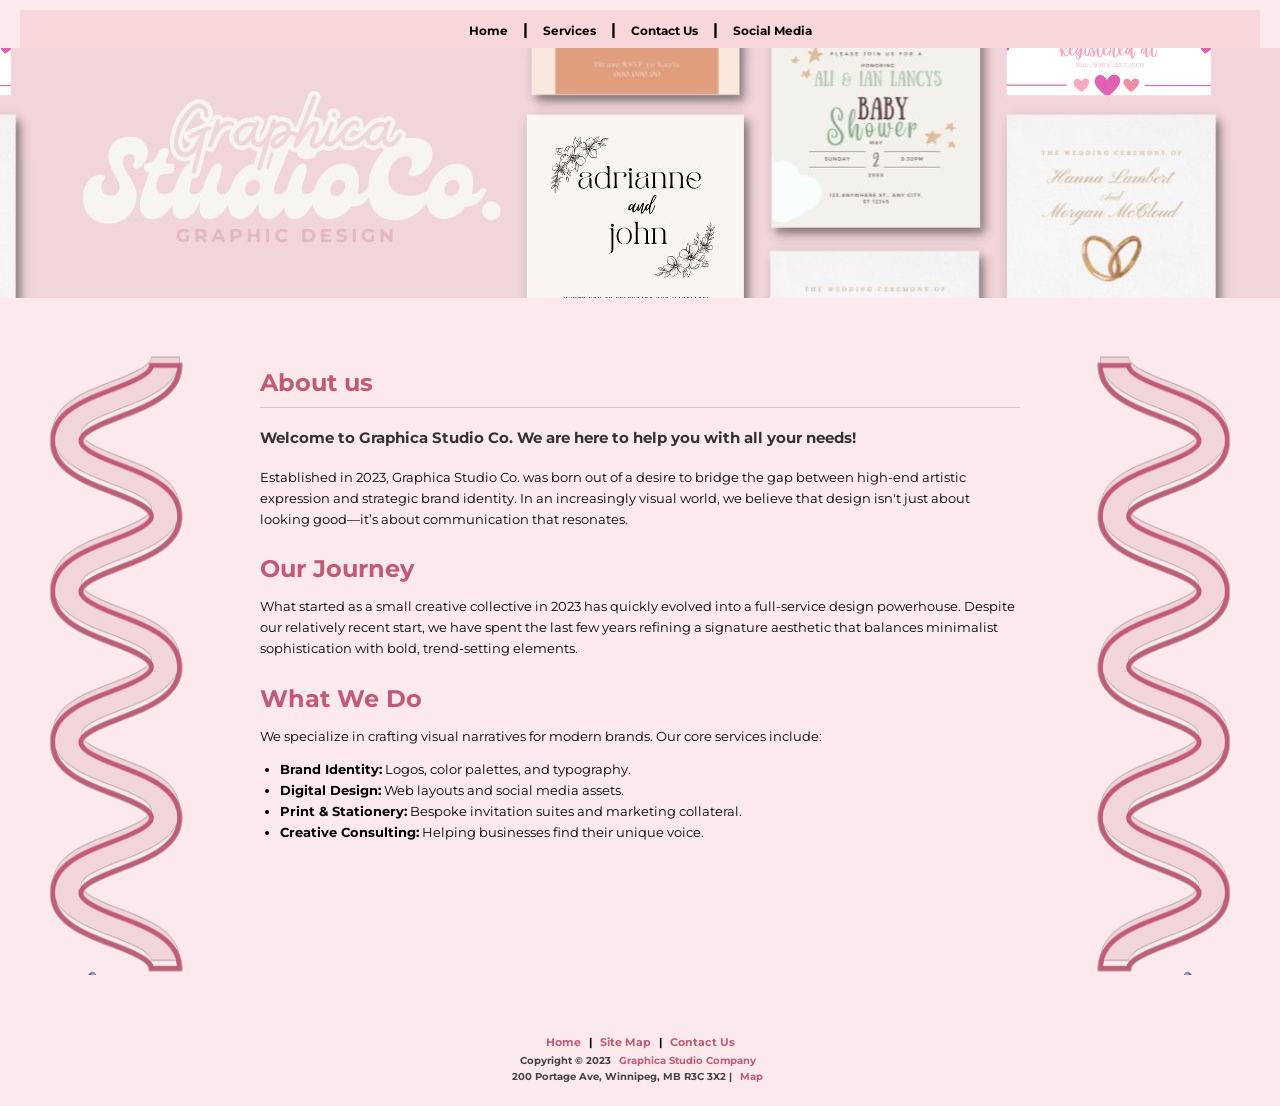
<file: index.html>
<!DOCTYPE html>
<html>
<head>
    <title>Graphica Studio Co.</title>
    <link rel="stylesheet" href="home.css" />
    <link rel="preconnect" href="https://fonts.googleapis.com">
    <link rel="preconnect" href="https://fonts.gstatic.com" crossorigin>
    <link href="https://fonts.googleapis.com/css2?family=Montserrat:ital,wght@0,100..900;1,100..900&display=swap" rel="stylesheet">
</head>

<body>
    <div class="main-area">
        <div class="top-row-container">
            <nav class="main-nav"> 
                <ul>
                    <li><a href="index.html">Home</a></li> |
                    <li><a href="project 4 - Services.html">Services</a></li> |
                    <li><a href="project 4 - Contact.html">Contact Us</a></li> |
                    <li><a href="">Social Media</a></li>
                </ul>
            </nav>
        </div>

        <div class="banner"></div>

        <div class="content-body-wrapper"> 
            
            <div class="left-wiggle-design">
                <img src="images/wiggle.png" alt="wiggle left">
            </div>

            <div class="content-body"> 
                <main class="about-us-area">
                    <h2>About us</h2>
                    <hr class="header-line">
                    <p class="intro">Welcome to Graphica Studio Co. We are here to help you with all your needs!</p>

                    <div class="main-text-area">
                        <p class="text-area">
                            Established in 2023, Graphica Studio Co. was born out of a desire to bridge the gap between high-end artistic expression and strategic brand identity. In an increasingly visual world, we believe that design isn't just about looking good—it’s about communication that resonates.
                        </p>

                        <h2>Our Journey</h2>
                        <p class="text-area">
                            What started as a small creative collective in 2023 has quickly evolved into a full-service design powerhouse. Despite our relatively recent start, we have spent the last few years refining a signature aesthetic that balances minimalist sophistication with bold, trend-setting elements.
                        </p>

                        <h2>What We Do</h2>
                        <div class="text-area">
                            <p>We specialize in crafting visual narratives for modern brands. Our core services include:</p>
                            <ul>
                                <li><strong>Brand Identity:</strong> Logos, color palettes, and typography.</li> 
                                <li><strong>Digital Design:</strong> Web layouts and social media assets.</li>
                                <li><strong>Print & Stationery:</strong> Bespoke invitation suites and marketing collateral.</li>
                                <li><strong>Creative Consulting:</strong> Helping businesses find their unique voice.</li>
                            </ul>
                        </div>
                    </div>
                </main> 
            </div> 

            <div class="right-wiggle-design">
                <img src="images/wiggle.png" alt="wiggle right">
            </div>

        </div> <footer class="site-footer">
            <nav class="footer-links">
                <a href="#">Home</a> | 
                <a href="#">Site Map</a> | 
                <a href="#">Contact Us</a>
            </nav>
            <p class="copyright">
                Copyright © 2023 <span class="blue-text-small"><a href="#">Graphica Studio Company</a></span>
            </p>
            <p class="address">
                200 Portage Ave, Winnipeg, MB R3C 3X2 | 
                <span class="blue-text-small"><a href="#">Map</a></span>
            </p>
        </footer>

    </div> 
</body>
</html>
</file>
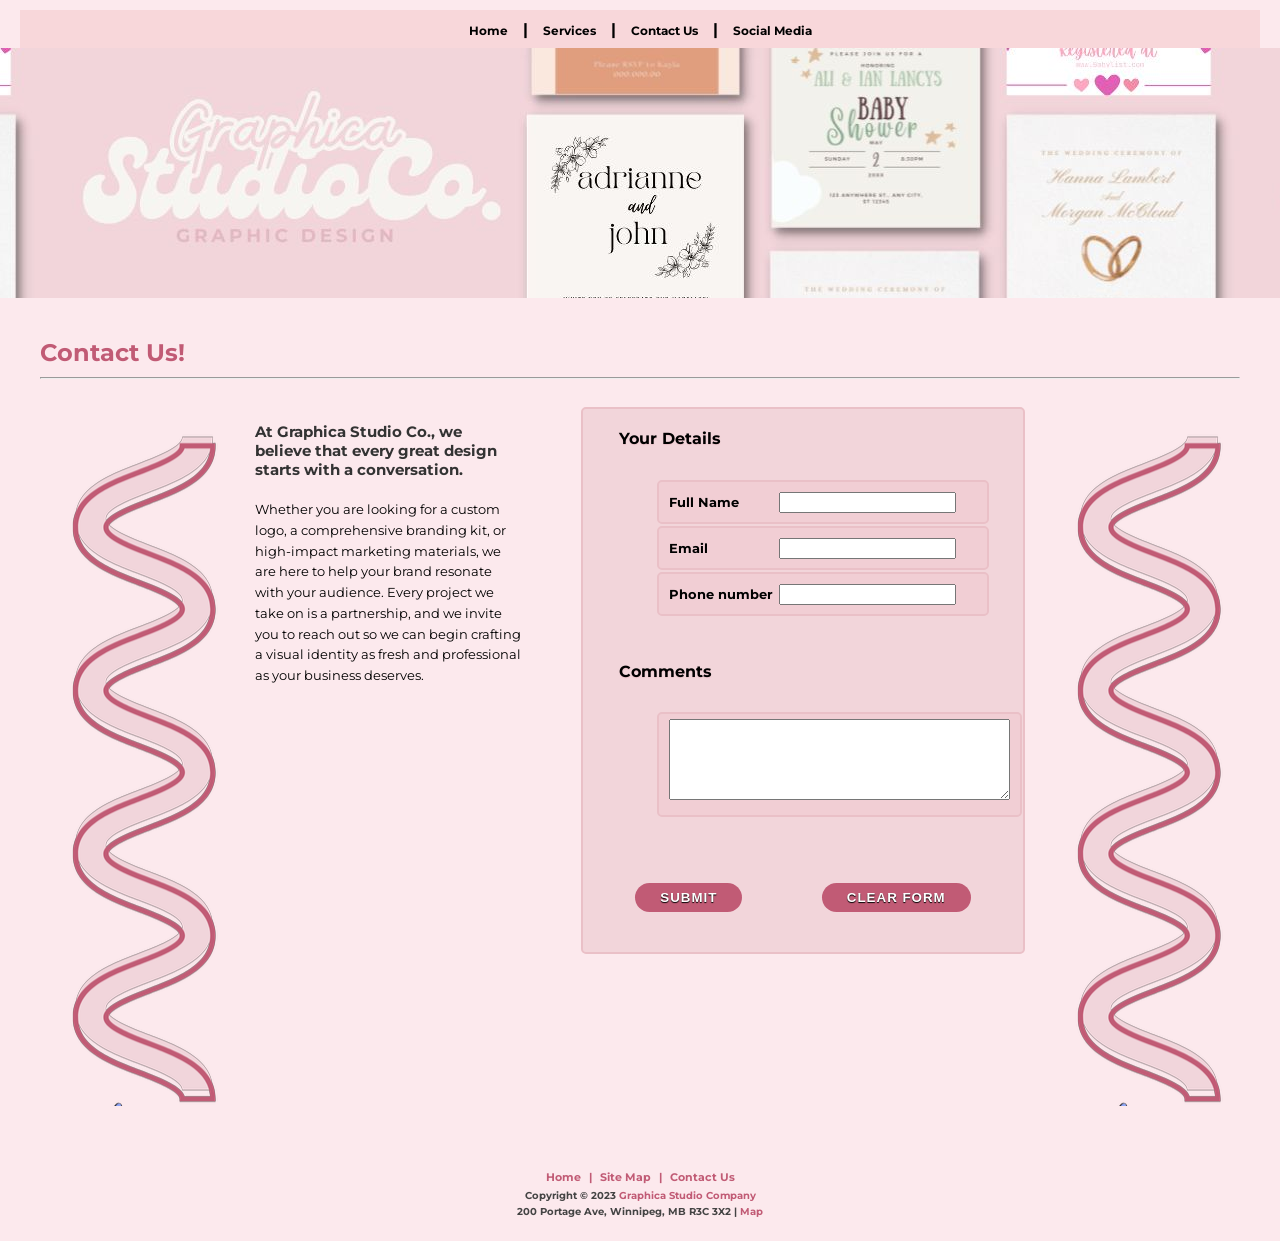
<file: project 4 - Contact.html>
<!DOCTYPE html>
<html>
<head>
    <title>Graphica Studio Co. - Contact Us</title>
    <link rel="stylesheet" href="project 4 - Contact.css" />
    <link rel="preconnect" href="https://fonts.googleapis.com">
    <link rel="preconnect" href="https://fonts.gstatic.com" crossorigin>
    <link href="https://fonts.googleapis.com/css2?family=Montserrat:ital,wght@0,100..900;1,100..900&display=swap" rel="stylesheet">
    <script src="formValidate.js"></script>
</head>

<body>
    <div class="main-area">
        <div class="top-row-container">
            <nav class="main-nav"> 
                <ul>
                    <li><a href="index.html">Home</a></li> |
                    <li><a href="project 4 - Services.html">Services</a></li> |
                    <li><a href="project 4 - Contact.html">Contact Us</a></li> |
                    <li><a href="">Social Media</a></li>
                </ul>
            </nav>
        </div>

        <div class="banner"></div>

        <div class="content-body"> 
            <main class="about-us-area">
                <h2>Contact Us!</h2>
                <hr class="header-line">

                <div class="content-body-wrapper"> 
                    
                    <div class="left-wiggle-design">
                        <img src="images/wiggle.png" alt="wiggle design left">
                    </div>

                    <div class="contact-flex-container">
                        
                        <div class="contact-text">
                            <p class="intro">At Graphica Studio Co., we believe that every great design starts with a conversation.</p>
                            <p class="text-area">
                                Whether you are looking for a custom logo, a comprehensive branding kit, or high-impact marketing materials, we are here to help your brand resonate with your audience. Every project we take on is a partnership, and we invite you to reach out so we can begin crafting a visual identity as fresh and professional as your business deserves.
                            </p>

                        </div>

                        <div id="contact-Form">
                            <form id="contactYou" action="thankyou.php" method="get">
                                <fieldset> 
                                    <legend> Your Details </legend>
                                    <ol>
                                        <li>
                                            <label for="fullname">Full Name </label>
                                            <input id="fullname" name="fullname" type="text">
                                            <p class="shippingError error" id="fullname_error">* Required field</p>
                                        </li>
                                        <li>
                                            <label for="email">Email</label>
                                            <input type="text" id="email"name="email">
                                            <p class="shippingError error" id="email_error">* Required field</p>
                                        </li>
                                        <li>
                                            <label for="phone">Phone number </label>
                                            <input type="text" id="phone">
                                            <p class="shippingError error" id="phonenumber_error">* Required field</p>
                                        </li>
                                    </ol>
                                </fieldset>

                                <fieldset>
                                    <legend> Comments</legend>
                                    <ol>
                                        <li>
                                            <textarea id="comments" name="comments" rows="5" cols="40"></textarea>
                                        </li>
                                    </ol>
                                </fieldset>

                                <fieldset class="button-row">
                                    <button type="submit">Submit</button>
                                    <button type="reset" id = "clear">Clear Form</button>
                                </fieldset>
                            </form>
                        </div> </div> <div class="right-wiggle-design">
                        <img src="images/wiggle.png" alt="wiggle design right">
                    </div>

                </div> </main> 
        </div> 

        <footer class="site-footer">
            <nav class="footer-links">
                <a href="#">Home</a> | 
                <a href="#">Site Map</a> | 
                <a href="#">Contact Us</a>
            </nav>
            <p class="copyright">
                Copyright © 2023 <span class="blue-text-small"><a href="#">Graphica Studio Company</a></span>
            </p>
            <p class="address">
                200 Portage Ave, Winnipeg, MB R3C 3X2 | 
                <span class="blue-text-small"><a href="#">Map</a></span>
            </p>
        </footer>

    </div> 
</body>
</file>
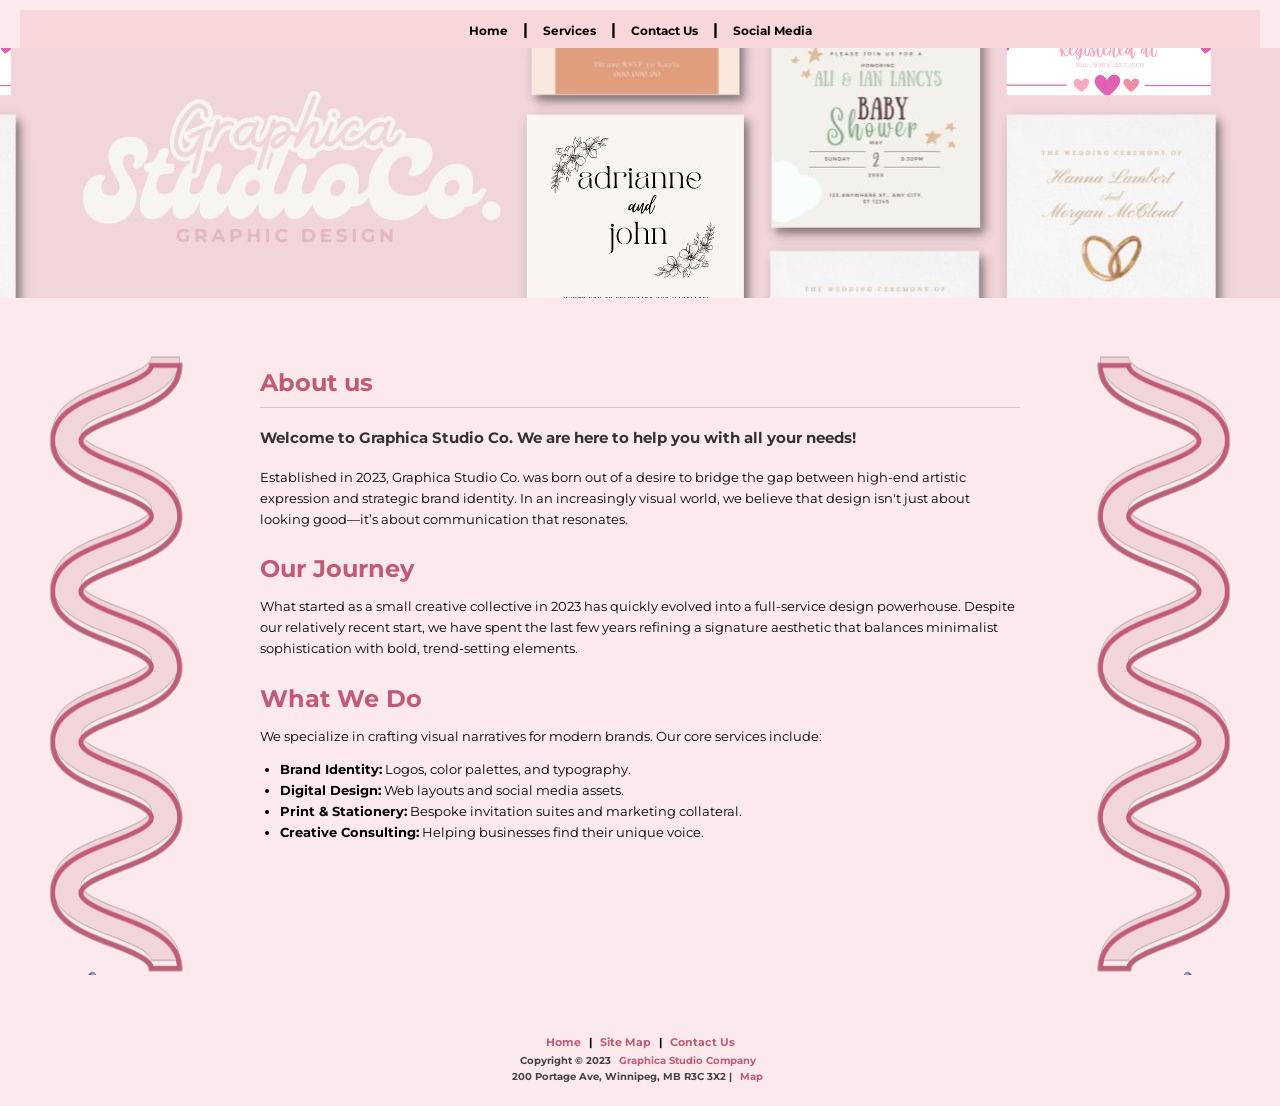
<file: project 4 - home.html>
<!DOCTYPE html>
<html>
<head>
    <title>Graphica Studio Co.</title>
    <link rel="stylesheet" href="home.css" />
    <link rel="preconnect" href="https://fonts.googleapis.com">
    <link rel="preconnect" href="https://fonts.gstatic.com" crossorigin>
    <link href="https://fonts.googleapis.com/css2?family=Montserrat:ital,wght@0,100..900;1,100..900&display=swap" rel="stylesheet">
</head>

<body>
    <div class="main-area">
        <div class="top-row-container">
            <nav class="main-nav"> 
                <ul>
                    <li><a href="project 4 - home.html">Home</a></li> |
                    <li><a href="project 4 - Services.html">Services</a></li> |
                    <li><a href="project 4 - Contact.html">Contact Us</a></li> |
                    <li><a href="">Social Media</a></li>
                </ul>
            </nav>
        </div>

        <div class="banner"></div>

        <div class="content-body-wrapper"> 
            
            <div class="left-wiggle-design">
                <img src="images/wiggle.png" alt="wiggle left">
            </div>

            <div class="content-body"> 
                <main class="about-us-area">
                    <h2>About us</h2>
                    <hr class="header-line">
                    <p class="intro">Welcome to Graphica Studio Co. We are here to help you with all your needs!</p>

                    <div class="main-text-area">
                        <p class="text-area">
                            Established in 2023, Graphica Studio Co. was born out of a desire to bridge the gap between high-end artistic expression and strategic brand identity. In an increasingly visual world, we believe that design isn't just about looking good—it’s about communication that resonates.
                        </p>

                        <h2>Our Journey</h2>
                        <p class="text-area">
                            What started as a small creative collective in 2023 has quickly evolved into a full-service design powerhouse. Despite our relatively recent start, we have spent the last few years refining a signature aesthetic that balances minimalist sophistication with bold, trend-setting elements.
                        </p>

                        <h2>What We Do</h2>
                        <div class="text-area">
                            <p>We specialize in crafting visual narratives for modern brands. Our core services include:</p>
                            <ul>
                                <li><strong>Brand Identity:</strong> Logos, color palettes, and typography.</li> 
                                <li><strong>Digital Design:</strong> Web layouts and social media assets.</li>
                                <li><strong>Print & Stationery:</strong> Bespoke invitation suites and marketing collateral.</li>
                                <li><strong>Creative Consulting:</strong> Helping businesses find their unique voice.</li>
                            </ul>
                        </div>
                    </div>
                </main> 
            </div> 

            <div class="right-wiggle-design">
                <img src="images/wiggle.png" alt="wiggle right">
            </div>

        </div> <footer class="site-footer">
            <nav class="footer-links">
                <a href="#">Home</a> | 
                <a href="#">Site Map</a> | 
                <a href="#">Contact Us</a>
            </nav>
            <p class="copyright">
                Copyright © 2023 <span class="blue-text-small"><a href="#">Graphica Studio Company</a></span>
            </p>
            <p class="address">
                200 Portage Ave, Winnipeg, MB R3C 3X2 | 
                <span class="blue-text-small"><a href="#">Map</a></span>
            </p>
        </footer>

    </div> 
</body>
</html>
</file>
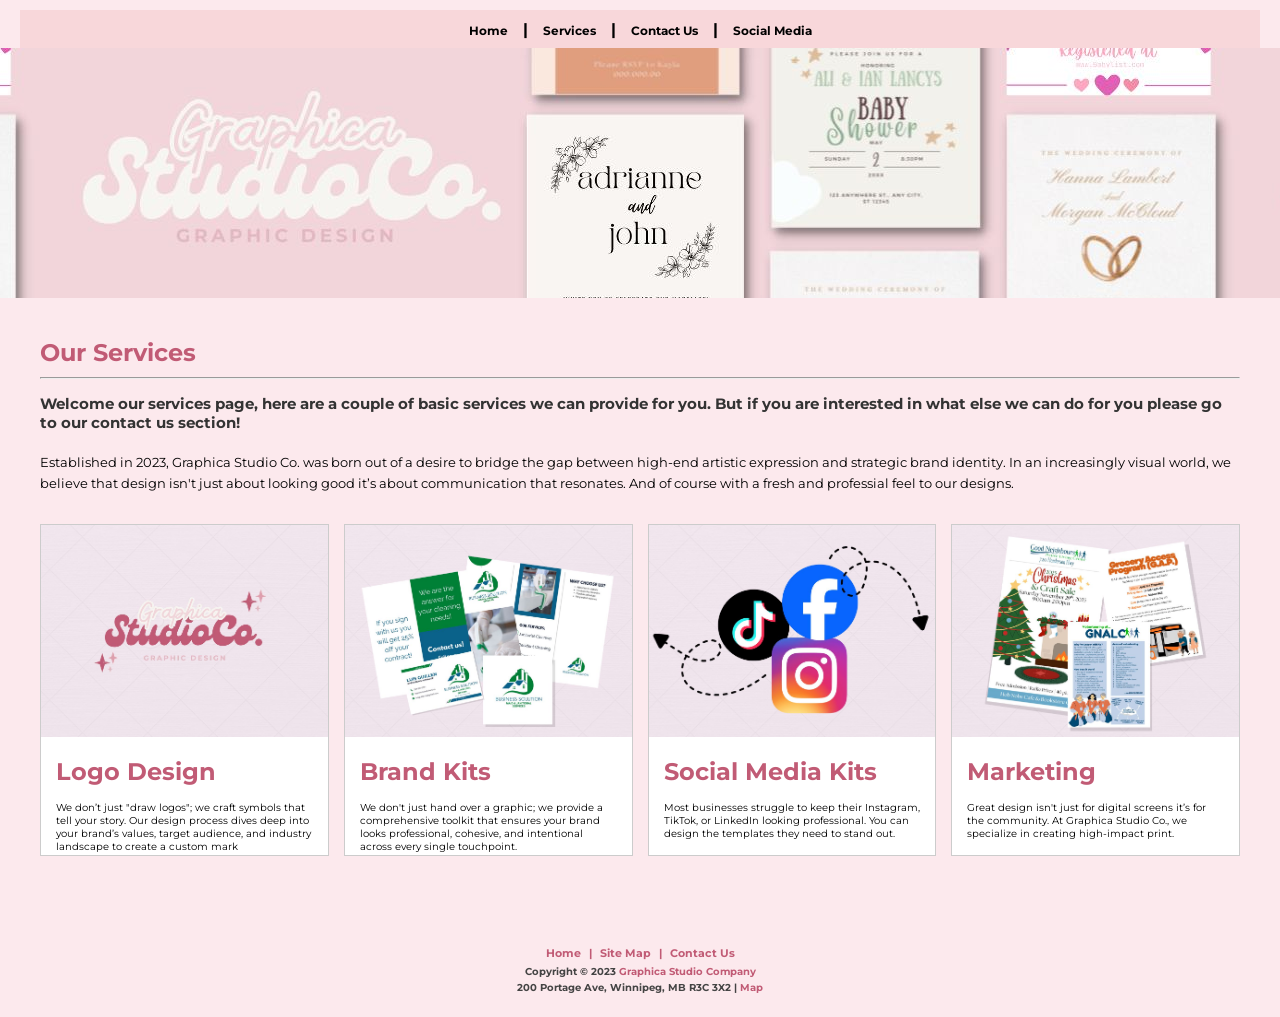
<file: project 4 - Services.html>
<!DOCTYPE html>
<html>
<head>
    <title>Graphica Studio Co. - Services </title>
    <link rel="stylesheet" href="project 4 - Services.css" />

    <link rel="preconnect" href="https://fonts.googleapis.com">
<link rel="preconnect" href="https://fonts.gstatic.com" crossorigin>
<link href="https://fonts.googleapis.com/css2?family=Google+Sans:ital,opsz,wght@0,17..18,400..700;1,17..18,400..700&family=Montserrat:ital,wght@0,100..900;1,100..900&family=Nunito:ital,wght@0,200..1000;1,200..1000&family=Quicksand:wght@300..700&family=Roboto:ital,wght@0,100..900;1,100..900&display=swap" rel="stylesheet">

</head>

<body>
    <div class="main-area">
        <div class="top-row-container">

        <nav class="main-nav"> 
            <ul>
                <li><a href="index.html">Home</a></li> |
                <li><a href="project 4 - Services.html">Services</a></li> |
                <li><a href="project 4 - Contact.html">Contact Us</a></li> |
                <li><a href="">Social Media</a></li>
            </ul>
        </nav>
    </div>

        <div class="banner"></div>

        <div class="content-body"> 
        <main class="about-us-area">
    
    <h2>Our Services</h2>
    <hr class="header-line">
    <p class="intro">Welcome our services page, here are a couple of basic services we can provide for you. But if you are interested in what else we can do for you please go to our contact us section!</p>

    <p class="text-area">
        Established in 2023, Graphica Studio Co. was born out of a desire to bridge the gap between high-end artistic expression and strategic brand identity. In an increasingly visual world, we believe that design isn't just about looking good it’s about communication that resonates. And of course with a fresh and professial feel to our designs. 
    </p>

    <div class="services-row">
        <div class="main-text-area">
            <div class="image-container">
                <img src="images/LogoDesign.jpg" alt="Graphic Studio logo" class="right-img">
                <h2>Logo Design</h2>
                <p class="caption-service">We don’t just "draw logos"; we craft symbols that tell your story. Our design process dives deep into your brand’s values, target audience, and industry landscape to create a custom mark</p>
            </div>

            <div class="image-container2">
                <img src="images/BrandingKit.jpg" alt="Branding Kit" class="right-img">
                <h2>Brand Kits</h2>
                <p class="caption-service">We don't just hand over a graphic; we provide a comprehensive toolkit that ensures your brand looks professional, cohesive, and intentional across every single touchpoint.</p>
            </div>

            <div class="image-container3">
                <img src="images/SocialMediaKit.jpg" alt="Social media kit serivce" class="right-img">
                <h2>Social Media Kits</h2>
                <p class="caption-service">Most businesses struggle to keep their Instagram, TikTok, or LinkedIn looking professional. You can design the templates they need to stand out.</p>
            </div>

            <div class="image-container4">
                <img src="images/Ads.jpg" alt="Marketing kit" class="right-img">
                <h2>Marketing </h2>
                <p class="caption-service">Great design isn't just for digital screens it’s for the community. At Graphica Studio Co., we specialize in creating high-impact print.</p>
            </div>
        </div>
    </div>
</main>
    </div> 

        <footer class="site-footer">
            <nav class="footer-links">
                <a href="#">Home</a> | 
                <a href="#">Site Map</a> | 
                <a href="#">Contact Us</a>
            </nav>
            <p class="copyright">
                Copyright &copy; 2023 <span class="blue-text-small"> <a href="#">Graphica Studio Company</a></span>
            </p>
            <p class="address">
            200 Portage Ave, Winnipeg, MB R3C 3X2 | 
                <span class="blue-text-small">
                <a href="https://www.google.com/maps/place/200+Portage+Ave,+Winnipeg,+MB+R3C+3X2/data=!4m2!3m1!1s0x52ea715ba7a5c18d:0x4dc31708594172d1?sa=X&ved=1t:242&ictx=111">Map</a>
                </span>
            </p>
        </footer>

    </div> 
	</body>
</html>
</file>
<file: home.css>
/****************** HEADER AREA ***********************/

body {
    background-color: #fce9ed;
    font-family: 'Montserrat', sans-serif;
    font-weight: 700;
    margin: 0;
    padding: 0;
}

.top-row-container {
    display: flex;            
    justify-content: space-between; 
    align-items: center;      
    padding: 10px 20px;
    margin-bottom: 0;
    padding-bottom: 0;
}

.main-nav {
    width: 100%;
    background: #f8d7da;  
    display: flex;
    justify-content: center; 
    padding: 10px 8px 9px;
    box-sizing: border-box;
}

.main-nav ul {
    list-style: none;
    display: flex;
    align-items: center;
    margin: 0;
    padding: 0;
}

.main-nav li a {
    padding: 0 15px;
    text-decoration: none;
    color: black;           
    font-family: 'Montserrat', sans-serif; 
    font-weight: bold;
    font-size: 12px;
}

.main-nav li a:hover{
    color: #c15b75;
}

.banner {
  margin-top: 0;
  background-image: url('images/headerBackground.jpg');
  background-size: auto;
  background-position: center;
  height: 250px;
  margin-bottom: 0;
  padding-bottom: 0;
}

/****************** WIGGLE SANDWICH AREA ***********************/

.content-body-wrapper {
    display: flex;
    flex-direction: row;
    align-items: flex-start;
    justify-content: center;
    width: 100%;
    margin-top: 30px;
}

.left-wiggle-design, 
.right-wiggle-design {
    flex: 0 0 180px;
    padding: 20px;
}

.left-wiggle-design img, 
.right-wiggle-design img {
    width: 100%;
    height: auto;
    display: block;
}

.right-wiggle-design img {
    transform: scaleX(-1);
}

.content-body {
    flex: 1;
    min-width: 0;
    max-width: 900px;
}



/****************** TEXT CONTENT AREA ***********************/

.about-us-area {
    padding: 20px 40px;
}

.text-area {
    font-size: 13px;
    line-height: 1.6;
    margin-bottom: 25px;
    font-weight: 400;
}

.text-area ul {
    padding-left: 20px;
    margin-top: 10px;
}

.intro {
    font-weight: bold;
    font-size: 15px;
    color: #333;
    margin-bottom: 20px;
}

h2 {
    margin-bottom: 10px;
    color: #c15b75;
}

.header-line {
    border: 0;
    height: 1px;
    background: #ccc;
    margin-bottom: 20px;
}

/****************** FOOTER AREA ***********************/

.site-footer {
    text-align: center;
    padding: 40px 0 20px 0;
    clear: both;
}

.footer-links {
    font-size: 11px;
    margin-bottom: 5px;
}

.footer-links a, .blue-text-small a {
    color: #c15b75;
    text-decoration: none;
    margin: 0 5px;
}

.footer-links a:hover, .blue-text-small a:hover {
    text-decoration: underline;
}

.copyright, .address {
    font-size: 10px;
    color: #444;
    margin: 3px 0;
}
</file>
<file: project 4 - Contact.css>
/****************** HEADER AREA ***********************/

body {
	background-color: #fce9ed;
    font-family: 'Montserrat', sans-serif;
    font-weight: 700;
    margin: 0;
    padding: 0;
}

.top-row-container {
    display: flex;            
    justify-content: space-between; 
    align-items: center;      
    padding: 10px 20px;
    margin-bottom: 0;
    padding-bottom: 0;
}

.main-nav {
    width: 100%;
    background: #f8d7da;  
    display: flex;
    justify-content: center; 
    padding: 10px 8px 9px;
    box-sizing: border-box;
}

.main-nav ul {
    list-style: none;
    display: flex;
    align-items: center;
    margin: 0;
    padding: 0;
}

.main-nav li a {
    padding: 0 15px;
    text-decoration: none;
    color: black;           
    font-family: 'Montserrat', sans-serif; 
    font-weight: bold;
    font-size: 12px;
}

.main-nav li a:hover{
    color: #c15b75;
}

.banner {
  margin-top: 0;
  background-image: url('images/headerBackground.jpg');
  background-size: auto;
  background-position: center;
  height: 250px;
  margin-bottom: 0;
  padding-bottom: 0;
}

/****************** ABOVE IS HEADER AREA ***********************/

.content-body-wrapper {
    display: flex;
    align-items: flex-start;
    justify-content: center;
    width: 100%;
}

.contact-flex-container {
    display: flex;
    flex: 1;
    max-width: 1000px;
    gap: 50px;
    padding: 20px;
    justify-content: center;
}

.left-wiggle-design, .right-wiggle-design {
    flex: 0 0 120px;
    padding-top: 40px;
}


.direct-contact {
    margin-top: 20px;
    font-size: 14px;
    color: #c15b75;
}


.button-row {
    display: flex;
    justify-content: center;
    gap: 15px;
    border: none;
}

.error {
    display: none;
    color: #d93025;
    font-size: 11px;
    font-weight: normal;
    margin-top: 4px;
    font-style: italic;
}

input:invalid {
    border-color: #eac0c7;
}


/************** INFO ON WHAT THIS PAGE IS ABOUT*****************/

.contact-flex-container {
    display: flex;
    flex-direction: row;
    justify-content: center; 
    align-items: flex-start;
    gap: 60px;               
    max-width: 1100px;       
    margin: 0 auto;          
    padding: 20px;
}

.section-about-us {
    font-size: 11px
    color: #005aab;         
    margin-bottom: 10px;    
}

.intro {
    font-weight: bold;
    font-size: 15px;        
    color: #333;            
    margin-bottom: 20px;    
}

.main-text-area {
    display: flex;
    flex-direction: row;
    flex-wrap: nowrap;
    justify-content: space-between;
    align-items: stretch;
    gap: 15px;
    width: 100%;
}

.about-us-area {
    flex: 1;
    padding: 20px 40px;
}

.text-area {
    font-size: 13px;
    line-height: 1.6;
    margin-bottom: 25px;
    font-weight: 400;
}

h2 {
    margin-bottom: 10px;
    color: #c15b75;
}

/*********** END OF INFO ON WHAT THIS PAGE IS ABOUT **************/


form#contactYou{
    background:#F2D5DA;
    border-radius:5px;
    padding:20px;
    width:400px;
    margin:0px auto;
    border:2px solid #eac0c7;
}

form#contactYou fieldset{
    border:0px;
    margin-bottom:20px;
}

form#contactYou fieldset:last-of-type{
    margin-bottom:0px;
}

form#contactYou legend{
    color: black;
    font-size:16px;
    font-weight:bold;
    padding-bottom:10px;
    text-shadow:0px 1px 1px #eac0c7;
}

form#contactYou fieldset fieldset legend{
    color:#111;
    font-size:13px;
    font-weight:normal;
    padding-bottom:0px;
}

form#contactYou ol li{
    background:#f1ced4;
    border:2px solid #eac0c7;
    border-radius:5px;
    line-height:30px;
    list-style:none;
    padding:5px 10px;
    margin-bottom:2px;
}

form#contactYou ol ol li{
    background:none;
    border:none;
    float:left;
}

form#contactYou label{
    float:left;
    font-size:13px;
    width:110px;
}

form#contactYou fieldset fieldset label{
    background:none no-repeat left 50%;
    line-height:20px;
    padding:0px 0px 0px 30px;
    width:auto;
}


form#contactYou .button-row {
    display: flex;
    flex-direction: row;
    justify-content: flex-start; 
    gap: 15px;                   
    border: none;
    padding: 20px 0;
    margin: 0;
}

form#contactYou button {
    background: #c15b75;
    border:none;
    border-radius: 20px;
    color: #ffffff;
    display: block;
    letter-spacing: 1px;
    margin: auto;
    padding: 7px 25px;
    text-shadow: 0 1px 1px #000000;
    font-weight: bold;
    text-transform: uppercase;
}

/****************** FOOTER AREA ***********************/
.site-footer {
    text-align: center;
    padding: 40px 0 20px 0;
    clear: both;
}

.footer-links {
    font-size: 11px;
    color: #c15b75;
    margin-bottom: 5px;
}

.footer-links a {
    color: #c15b75;
    text-decoration: none;
    margin: 0 5px;
}

.footer-links a:hover {
    text-decoration: underline;
}

.copyright, .address {
    font-size: 10px;
    color: #444;
    margin: 3px 0;
}

.copyright .blue-text-small a {
    text-decoration: none;
    color: #c15b75; 
}

.copyright .blue-text-small a:hover {
    text-decoration: underline;
    color: #c15b75;
}

.address .blue-text-small a {
    color: #c15b75;
    text-decoration: none;
}

/* The hover effect */
.address .blue-text-small a:hover {
    text-decoration: underline;
    color: #1c4a8a;
}
/****************** END OF FOOTER AREA ***********************/
</file>
<file: project 4 - Services.css>
/****************** HEADER AREA ***********************/

body {
	background-color: #fce9ed;
    font-family: 'Montserrat', sans-serif;
    font-weight: 700;
    margin: 0;
    padding: 0;
}

.top-row-container {
    display: flex;            
    justify-content: space-between; 
    align-items: center;      
    padding: 10px 20px;
    margin-bottom: 0;
    padding-bottom: 0;
}

.main-nav {
    width: 100%;
    background: #f8d7da;  
    display: flex;
    justify-content: center; 
    padding: 10px 8px 9px;
    box-sizing: border-box;
}

.main-nav ul {
    list-style: none;
    display: flex;
    align-items: center;
    margin: 0;
    padding: 0;
}

.main-nav li a {
    padding: 0 15px;
    text-decoration: none;
    color: black;           
    font-family: 'Montserrat', sans-serif; 
    font-weight: bold;
    font-size: 12px;
}

.main-nav li a:hover{
    color: #c15b75;
}

.banner {
  margin-top: 0;
  background-image: url('images/headerBackground.jpg');
  background-size: auto;
  background-position: center;
  height: 250px;
  margin-bottom: 0;
  padding-bottom: 0;
}

/****************** ABOVE IS HEADER AREA ***********************/



/************** INFO ON WHAT THIS PAGE IS ABOUT*****************/
.section-about-us {
    font-size: 11px
    color: #005aab;         
    margin-bottom: 10px;    
}

.intro {
    font-weight: bold;
    font-size: 15px;        
    color: #333;            
    margin-bottom: 20px;    
}

.main-text-area {
    display: flex;
    flex-direction: row;
    flex-wrap: nowrap;
    justify-content: space-between;
    align-items: stretch;
    gap: 15px;
    width: 100%;
}

.about-us-area {
    flex: 1;
    padding: 20px 40px;
}

.text-area {
    font-size: 13px;
    line-height: 1.6;
    margin-bottom: 25px;
    font-weight: 400;
}

@media (max-width: 769px){
    .banner{
        flex-direction: column;
        text-align: center;
    }
}

/*********** END OF INFO ON WHAT THIS PAGE IS ABOUT **************/

.services-row {
    display: flex;
    flex-direction: row;
    flex-wrap: nowrap;        
    justify-content: center;  
    align-items: stretch;     
    gap: 15px;                
    width: 100%;              
    margin: 30px auto;
    max-width: 1300px;        
}

.image-container, 
.image-container2, 
.image-container3, 
.image-container4 {
    flex: 2;
    width: 310px;        
    border: 1px solid #ccc;
    padding: 0;
    background-color: #fff;
    display: flex;
    flex-direction: column;
    flex: 1;
}


.image-container img, 
.image-container2 img, 
.image-container3 img, 
.image-container4 img {
    width: 100%;
    height: auto;
    display: block;
}

.image-container h2, 
.image-container p,
.image-container2 h2, 
.image-container2 p,
.image-container3 h2, 
.image-container3 p,
.image-container4 h2, 
.image-container4 p {
    padding-left: 15px;
    padding-right: 15px;
}

h2 {
    margin-bottom: 10px;
    color: #c15b75;
}

.caption-service{
    font-size: 10px;
    font-weight: 400;
    line-height: 1.3;
    margin: 0;
    padding: 5px 2px 2px 2px;
    text-align: left;
}




/****************** FOOTER AREA ***********************/
.site-footer {
    text-align: center;
    padding: 40px 0 20px 0;
    clear: both; /* Ensures the footer stays below the floated image */
}

.footer-links {
    font-size: 11px;
    color: #c15b75;
    margin-bottom: 5px;
}

.footer-links a {
    color: #c15b75;
    text-decoration: none;
    margin: 0 5px;
}

.footer-links a:hover {
    text-decoration: underline;
}

.copyright, .address {
    font-size: 10px;
    color: #444;
    margin: 3px 0;
}

.copyright .blue-text-small a {
    text-decoration: none;
    color: #c15b75; 
}

.copyright .blue-text-small a:hover {
    text-decoration: underline;
    color: #c15b75;
}

.address .blue-text-small a {
    color: #c15b75;
    text-decoration: none;
}


.address .blue-text-small a:hover {
    text-decoration: underline;
    color: #1c4a8a;
}


/****************** END OF FOOTER AREA ***********************/
</file>
